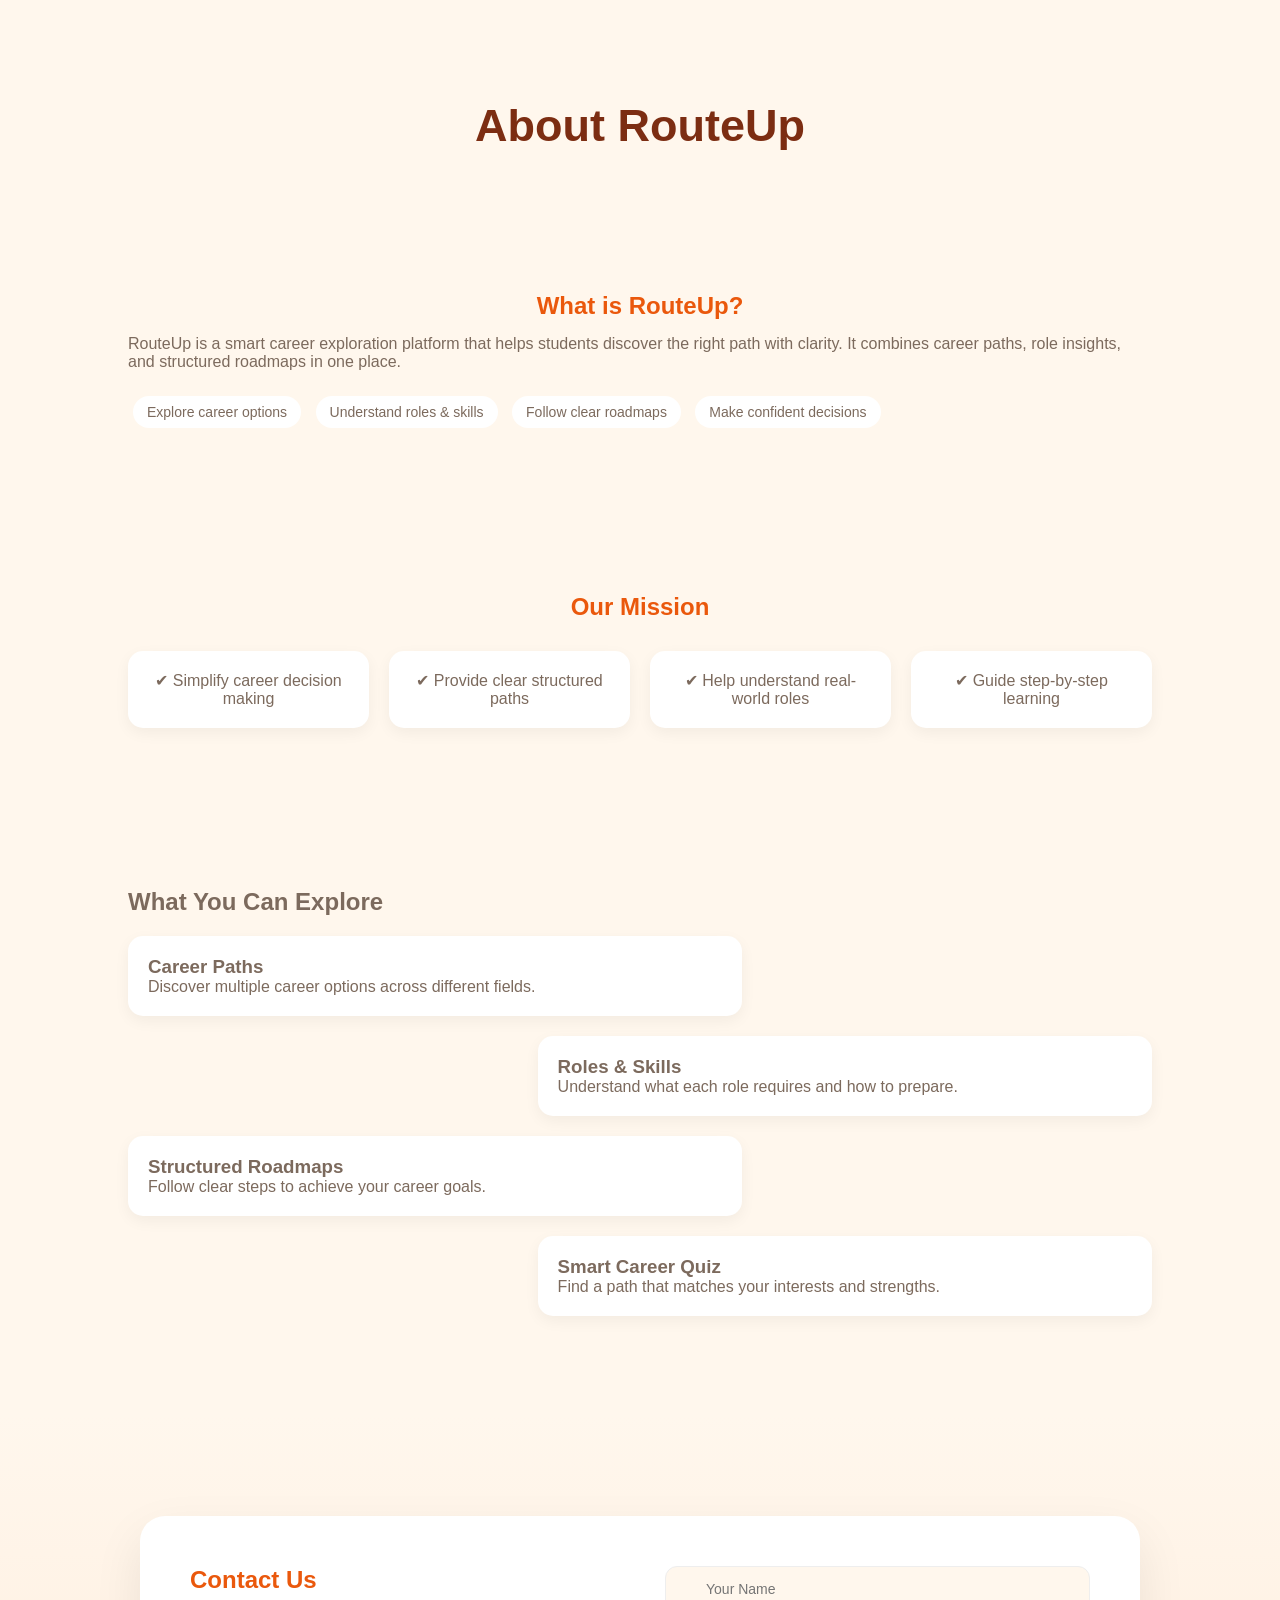
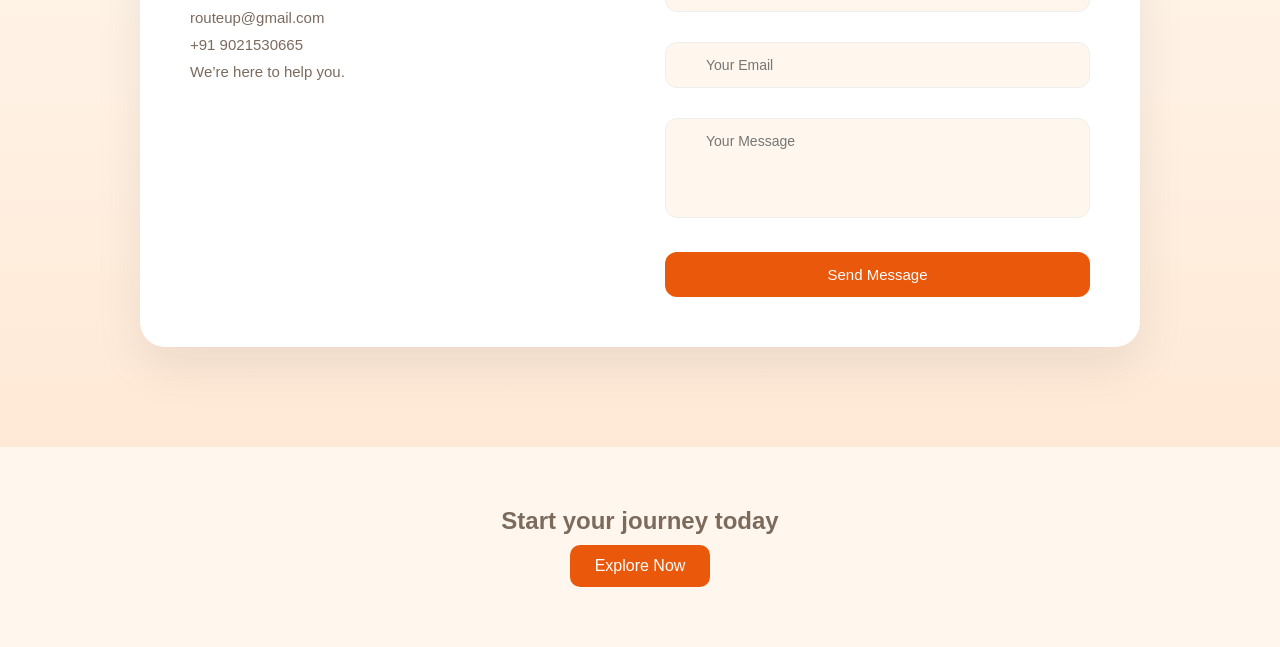
<file: pages/about.html>
<!DOCTYPE html>
<html lang="en">
<head>
<meta charset="UTF-8">
<meta name="viewport" content="width=device-width, initial-scale=1.0">
<title>About - RouteUp</title>

<link rel="stylesheet" href="../css/about.css">
</head>
<body>

<!-- HERO -->
<section class="hero">
    <h1>About RouteUp</h1>
</section>

<section class="about-section">

    <div class="about-container">

        <div class="about-text">
            <h2>What is RouteUp?</h2>
            <p>
                RouteUp is a smart career exploration platform that helps students
                discover the right path with clarity. It combines career paths,
                role insights, and structured roadmaps in one place.
            </p>

            <div class="about-points">
                <span>Explore career options</span>
                <span>Understand roles & skills</span>
                <span>Follow clear roadmaps</span>
                <span>Make confident decisions</span>
            </div>
        </div>
    </div>

</section>

<section class="mission-section">

    <h2>Our Mission</h2>

    <div class="mission-container">

        <div class="mission-card">
            ✔ Simplify career decision making
        </div>

        <div class="mission-card">
            ✔ Provide clear structured paths
        </div>

        <div class="mission-card">
            ✔ Help understand real-world roles
        </div>

        <div class="mission-card">
            ✔ Guide step-by-step learning
        </div>

    </div>

</section>

<!-- WHAT WE OFFER -->
<section class="offers">

    <h2>What You Can Explore</h2>

    <div class="offer-box left">
        <h3>Career Paths</h3>
        <p>Discover multiple career options across different fields.</p>
    </div>

    <div class="offer-box right">
        <h3>Roles & Skills</h3>
        <p>Understand what each role requires and how to prepare.</p>
    </div>

    <div class="offer-box left">
        <h3>Structured Roadmaps</h3>
        <p>Follow clear steps to achieve your career goals.</p>
    </div>

    <div class="offer-box right">
        <h3>Smart Career Quiz</h3>
        <p>Find a path that matches your interests and strengths.</p>
    </div>

</section>

<!-- CONTACT -->
<section class="contact">

    <div class="contact-card">

        <div class="contact-info">
            <h2>Contact Us</h2>
            <p>routeup@gmail.com</p>
            <p>+91 9021530665</p>
            <p>We’re here to help you.</p>
        </div>

       <form class="form">

    <div class="input-box">
        <i class="fa-solid fa-user"></i>
        <input type="text" placeholder="Your Name" required>
    </div>

    <div class="input-box">
        <i class="fa-solid fa-envelope"></i>
        <input type="email" placeholder="Your Email" required>
    </div>

    <div class="input-box">
        <i class="fa-solid fa-comment"></i>
        <textarea placeholder="Your Message"></textarea>
    </div>

    <button type="submit">Send Message</button>

</form>

    </div>

</section>

<!-- CTA -->
<section class="cta">
    <h2>Start your journey today</h2>
    <a href="explore.html">Explore Now</a>
</section>

</body>
</html>
</file>
<file: css/about.css>
/* RESET */
*{
    margin:0;
    padding:0;
    box-sizing:border-box;
    font-family:'Poppins', sans-serif;
}

body{
    background:#fff7ed;
    color:#7c6a5d;
}

/* HERO */
.hero{
    text-align:center;
    padding:100px 20px 60px;
}

.hero h1{
    font-size:45px;
    color:#7c2d12;
}

.tagline{
    margin-top:10px;
    color:#ea580c;
}

/* ABOUT */
.about-section{
    padding:80px 10%;
}

.about-container{
    display:flex;
    align-items:center;
    gap:50px;
}

/* TEXT */
.about-text{
    flex:1;
}

.about-text h2{
    color:#ea580c;
    margin-bottom:15px;
    text-align: center;
}

.about-points{
    margin-top:20px;
}

.about-points span{
    display:inline-block;
    background:#ffffff;
    padding:8px 14px;
    border-radius:20px;
    margin:5px;
    font-size:14px;
}

/* VISUAL */
.about-visual{
    flex:1;
    display:grid;
    grid-template-columns:repeat(2,80px);
    gap:20px;
    justify-content:center;
}

.box{
    background:#ffffff;
    height:80px;
    width:80px;
    display:flex;
    align-items:center;
    justify-content:center;
    border-radius:15px;
    font-size:24px;
    box-shadow:0 5px 15px rgba(0,0,0,0.05);
    transition:0.3s;
}

.box:hover{
    transform:translateY(-5px);
}

/* MISSION*/
.mission-section{
    padding:80px 10%;
    text-align:center;
}

.mission-section h2{
    color:#ea580c;
    margin-bottom:30px;
}

/* CARDS */
.mission-container{
    display:grid;
    grid-template-columns:repeat(auto-fit,minmax(200px,1fr));
    gap:20px;
}

.mission-card{
    background:#ffffff;
    padding:20px;
    border-radius:15px;
    box-shadow:0 5px 15px rgba(0,0,0,0.05);
    transition:0.3s;
}

.mission-card:hover{
    transform:translateY(-6px);
}

/* OFFERS */
.offers{
    padding:80px 10%;
}

.offer-box{
    background:#fff;
    padding:20px;
    border-radius:15px;
    width:60%;
    margin:20px 0;
    box-shadow:0 5px 15px rgba(0,0,0,0.05);
}

.offer-box.left{
    margin-right:auto;
}

.offer-box.right{
    margin-left:auto;
}

/* CONTACT SECTION BACKGROUND */
.contact{
    padding:100px 20px;
    background:linear-gradient(to bottom, #fff7ed, #ffe9d6);
    display:flex;
    justify-content:center;
}

/* FLOATING CARD */
.contact-card{
    background:#ffffff;
    display:flex;
    gap:50px;
    padding:50px;
    border-radius:25px;
    max-width:1000px;
    width:100%;
    box-shadow:0 20px 50px rgba(0,0,0,0.08);
    transition:0.3s;
}

.contact-card:hover{
    transform:translateY(-5px);
}

/* LEFT SIDE */
.contact-info{
    flex:1;
}

.contact-info h2{
    color:#ea580c;
    margin-bottom:15px;
}

.contact-info p{
    margin:10px 0;
    font-size:15px;
}

/* FORM */
.form{
    flex:1;
    display:flex;
    flex-direction:column;
}

/* INPUT STYLE */
.form input,
.form textarea{
    margin-bottom:15px;
    padding:14px;
    border-radius:12px;
    border:1px solid #eee;
    background:#fff7ed;
    transition:0.3s;
    font-size:14px;
}

/* FOCUS EFFECT */
.form input:focus,
.form textarea:focus{
    outline:none;
    border-color:#ea580c;
    background:#ffffff;
    box-shadow:0 0 0 3px rgba(234,88,12,0.15);
}

/* BUTTON */
.form button{
    background:#ea580c;
    color:white;
    padding:14px;
    border:none;
    border-radius:12px;
    font-size:15px;
    cursor:pointer;
    transition:0.3s;
}

.form button:hover{
    background:#c2410c;
    transform:scale(1.03);
}

/* CTA */
.cta{
    text-align:center;
    padding:60px 20px;
}

.cta a{
    display:inline-block;
    margin-top:10px;
    background:#ea580c;
    color:white;
    padding:12px 25px;
    border-radius:10px;
    text-decoration:none;
}

.cta a:hover{
    background:#c2410c;
}

/* INPUT BOX WRAPPER */
.input-box{
    position:relative;
    margin-bottom:15px;
}

/* ICON INSIDE INPUT */
.input-box i{
    position:absolute;
    left:12px;
    top:50%;
    transform:translateY(-50%);
    color:#f97316;
    font-size:14px;
}

/* INPUT STYLE */
.input-box input,
.input-box textarea{
    width:100%;
    padding:14px 14px 14px 40px;
    border-radius:12px;
    border:1px solid #eee;
    background:#fff7ed;
    font-size:14px;
    transition:0.3s;
}

/* TEXTAREA HEIGHT FIX */
.input-box textarea{
    height:100px;
    resize:none;
}

/* FOCUS EFFECT */
.input-box input:focus,
.input-box textarea:focus{
    outline:none;
    border-color:#ea580c;
    background:#ffffff;
    box-shadow:0 0 0 3px rgba(234,88,12,0.15);
}
</file>
